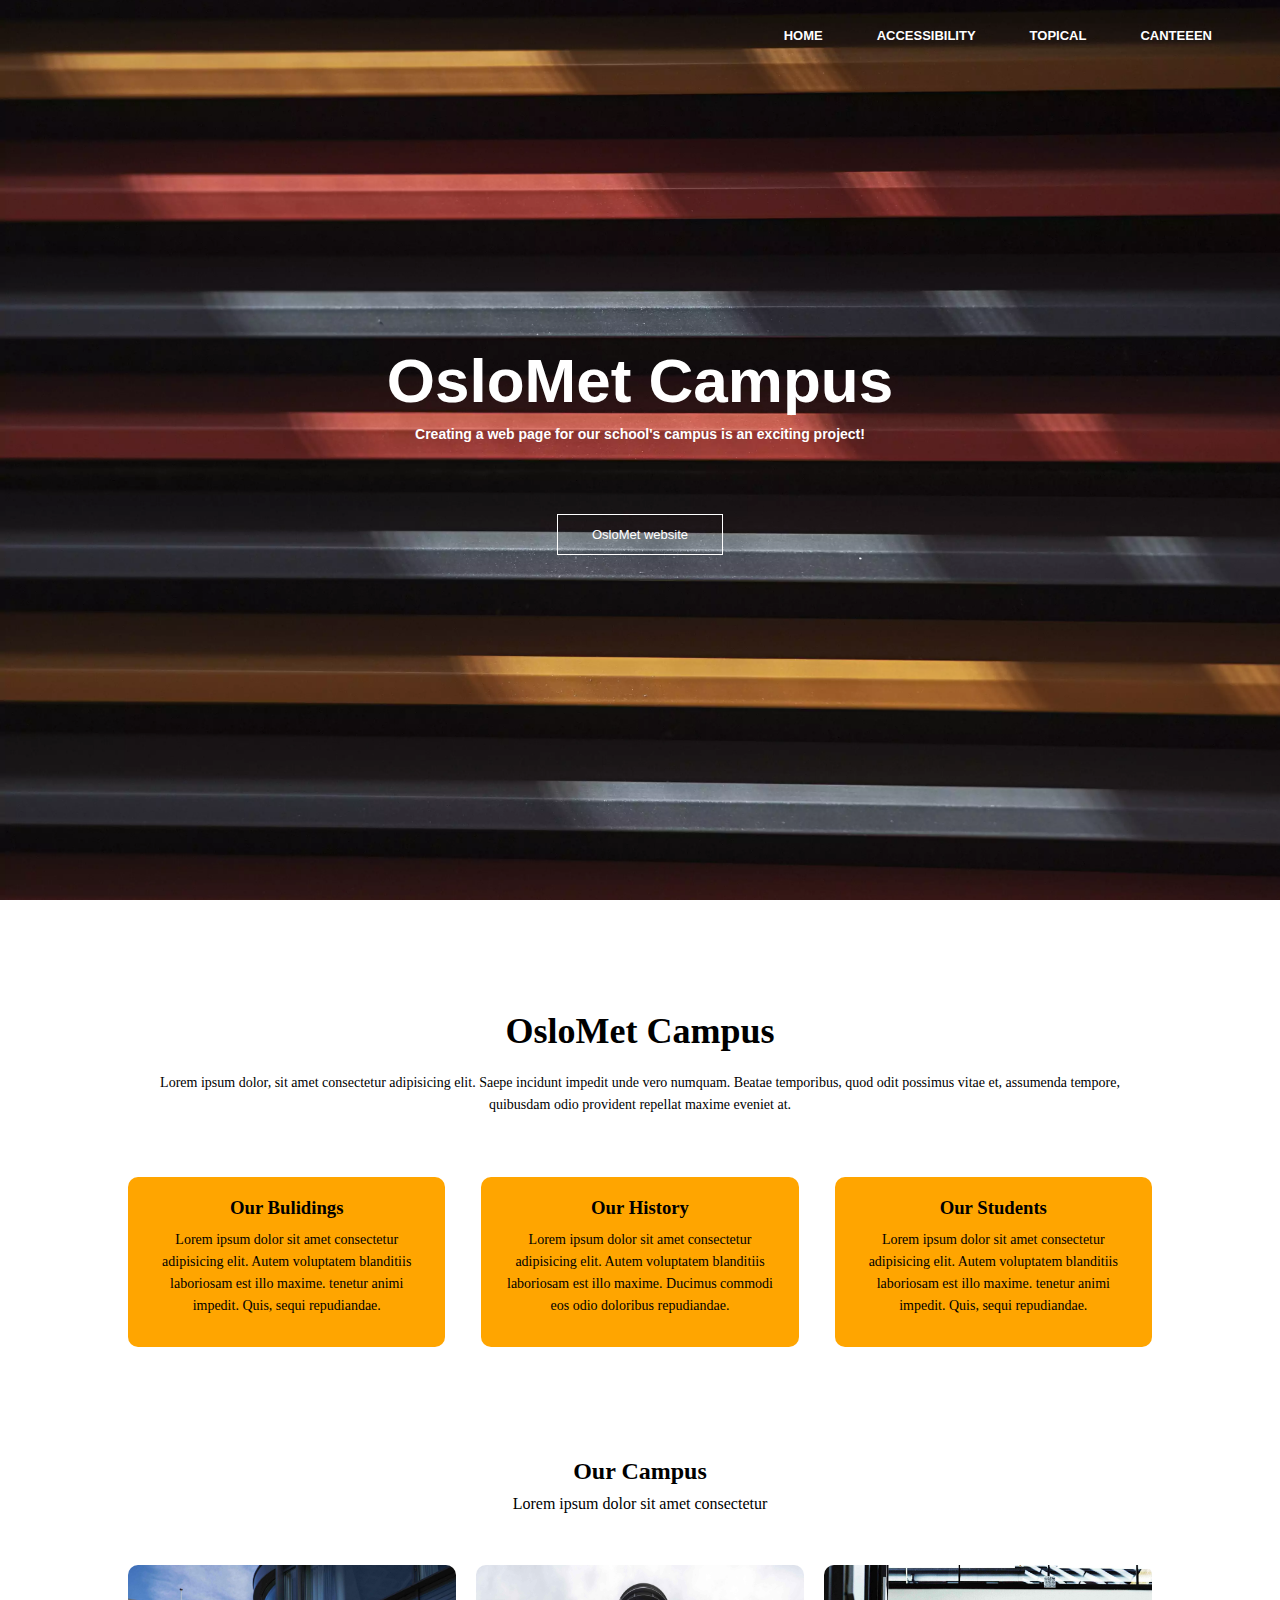
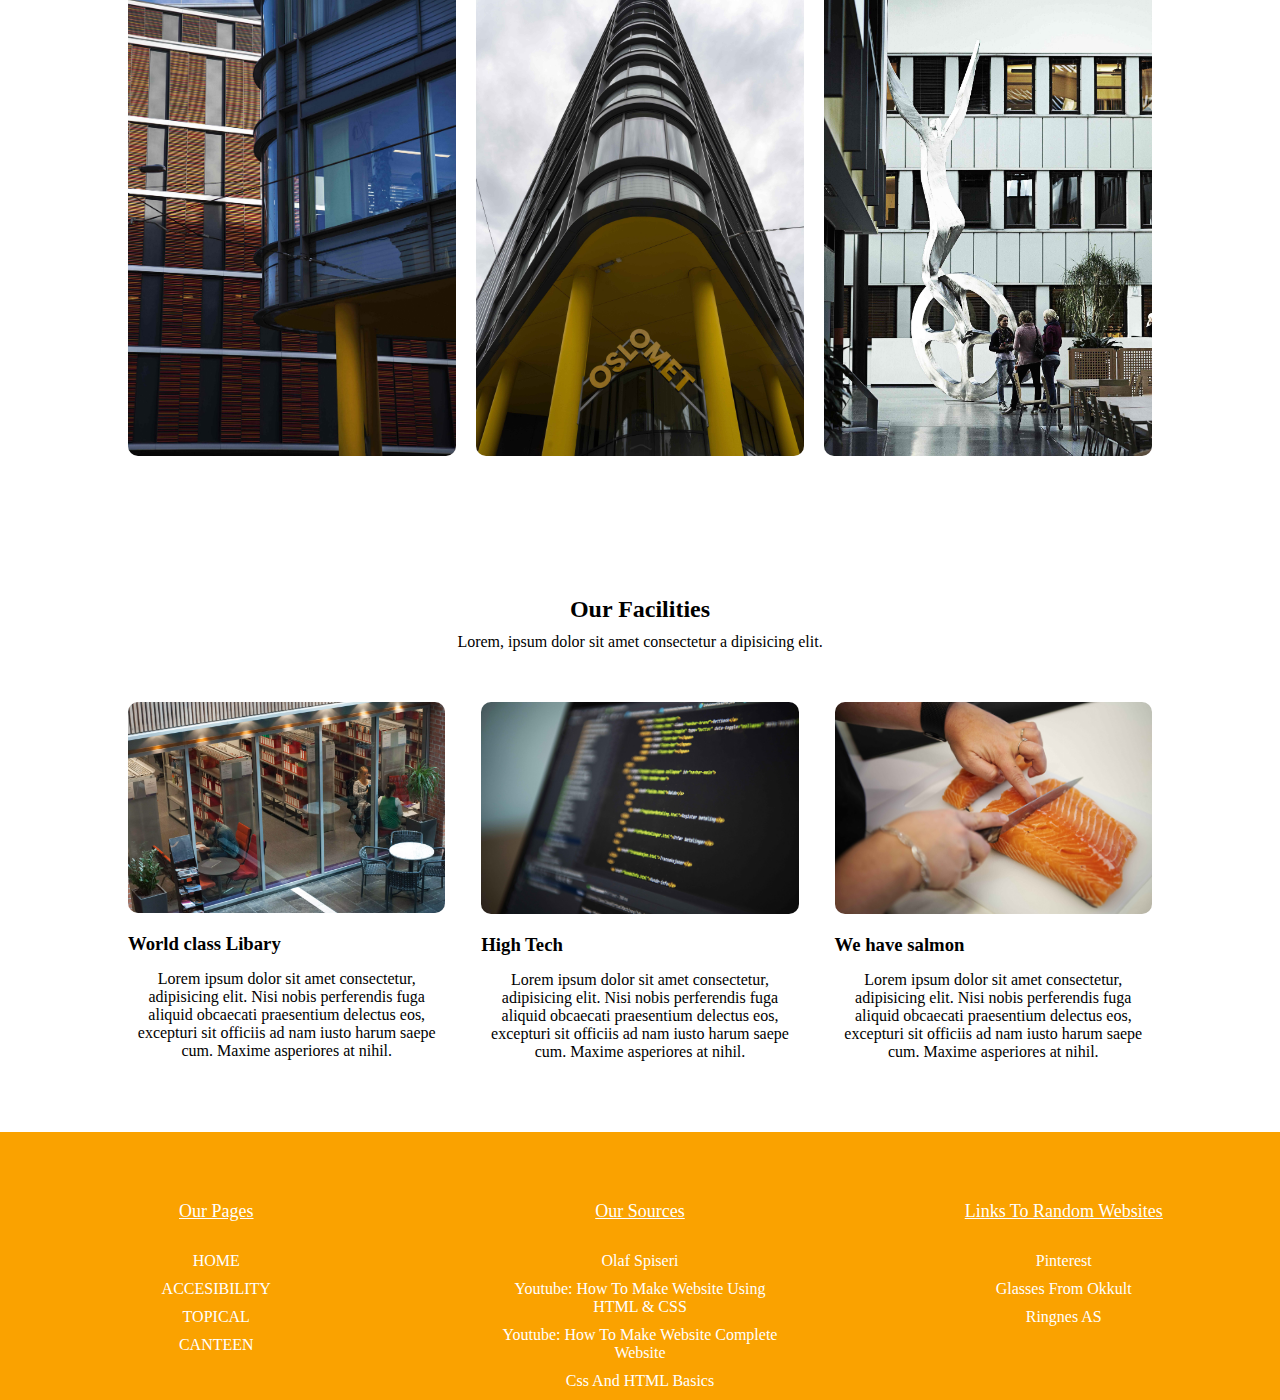
<file: index.html>
<!DOCTYPE html>
<html lang="en">
  <head>
    <meta charset="UTF-8" />
    <meta name="viewport" content="width=device-width, initial-scale=1.0" />
    <title>Exam</title>
    <link rel="stylesheet" type="text/css" href="css/style.css" />
  </head>
  <body>
    <!-- ---->
    <section class="header1">
      <nav>
       
        <div class="nav-links" id="navLinks">
          <!--link-->
          <ul>
            <li><a href="#">HOME</a></li>

            <li><a href="./secondary/accessibiliti.html">ACCESSIBILITY</a></li>

            <li><a href="./secondary/topical.html">TOPICAL</a></li>
        
            <li><a href="./secondary/canteen.html">CANTEEEN</a></li>
          </ul>
        </div>
       <!--link til fontawsom--> 
       
      </nav>
      <div class="text-box">
        <h1>OsloMet Campus<h1>
        <p>
          Creating a web page for our school's campus is an exciting project!
        </p>
        <a href="https://www.oslomet.no/"
        ><button class="more-btn">OsloMet website</button></a>
    </section>

    <!--OsloMet campus-->

    <section class="oslomet-campus">
      <h2>OsloMet Campus</h2>
      <p>Lorem ipsum dolor, sit amet consectetur adipisicing elit. Saepe incidunt impedit unde vero numquam. Beatae temporibus, quod odit possimus vitae et, assumenda tempore, quibusdam odio provident repellat maxime eveniet at.</p>

      <div class="row">
        <div class="course-col">
          <h3>Our Bulidings</h3>
          <p>Lorem ipsum dolor sit amet consectetur adipisicing elit. Autem voluptatem blanditiis laboriosam est illo maxime. 
            tenetur animi impedit. Quis, sequi repudiandae.
          </p>
        </div>
        <div class="course-col">
          <h3>Our History</h3>
          <p>Lorem ipsum dolor sit amet consectetur adipisicing elit. Autem voluptatem blanditiis laboriosam est illo maxime. 
            Ducimus commodi eos odio doloribus 
            repudiandae.
          </p>
        </div>
        <div class="course-col">
          <h3>Our Students</h3>
          <p>Lorem ipsum dolor sit amet consectetur adipisicing elit. Autem voluptatem blanditiis laboriosam est illo maxime. 
          
            tenetur animi impedit. Quis, sequi repudiandae.
          </p>
        </div>
      </div>
    </section>

    <section class="campus">
<h2>Our Campus</h2>
<p>Lorem ipsum dolor sit amet consectetur</p>

  <div class="row">
    <div class="campus-info">
      <img src="../images/p32-.jpg" alt="pic of oslomet campus Pilestedet 32"> <!--sourced under nr.2 images(in accessibility.html)-->
      <div class="layer">
        <h3>Pilestredet 32</h3>
        </div>
    </div>
        <div class="campus-info">
          <img src="../images/campuss.jpg" alt="pic of oslomet campus Pilestedet 35"><!--sourced under nr3. images-->
          <div class="layer">
            <h3>Pilestedet 35</h3>
            </div>
        </div>
            <div class="campus-info">
              <img src="../images/kjeller.jpg" alt="pic of oslomet campus kjeller"><!--sourced under nr4. images-->
              <div class="layer">
                <h3>Kjeller</h3>
              </div>
    </div>
  </div>
    </section>

    <!--fac-->
    <section class="facilities">
      <h2>Our Facilities</h2>
      <p>Lorem, ipsum dolor sit amet consectetur a
        dipisicing elit.
        </p>
      <div class="row">
        <div class="facilities-col">
          <img src="../images/bibliotek.webp" alt="pic of libary"><!--sourced under nr.5 images(in accessibility.html)-->
          <h3>World class Libary</h3>
          <p>Lorem ipsum dolor sit amet consectetur, adipisicing 
            elit. Nisi nobis perferendis 
            fuga aliquid obcaecati praesentium 
            delectus eos, excepturi sit officiis 
            ad nam iusto harum saepe cum. 
            Maxime asperiores at nihil.</p>
           </div>
           <div class="facilities-col">
            <img src="../images/Tech.jpg" alt="pic of a computer"><!--sourced under nr.6 images(in accessibility.html)-->
            <h3>High Tech</h3>
            <p>Lorem ipsum dolor sit amet consectetur, adipisicing 
              elit. Nisi nobis perferendis 
              fuga aliquid obcaecati praesentium 
              delectus eos, excepturi sit officiis 
              ad nam iusto harum saepe cum. 
              Maxime asperiores at nihil.</p>
             </div>
             <div class="facilities-col">
              <img src="../images/Laksen.jpg" alt="pic of salmon"><!--sourced under nr.7 images(in accessibility.html)-->
              <h3>We have salmon</h3>
              <p>Lorem ipsum dolor sit amet consectetur, adipisicing 
                elit. Nisi nobis perferendis 
                fuga aliquid obcaecati praesentium 
                delectus eos, excepturi sit officiis 
                ad nam iusto harum saepe cum. 
                Maxime asperiores at nihil.</p>
              </div>
      </div>
    </section>
 </body>
   <!--this is the footer, it has 3 rows.
  We linked our other pages here and some random links to other websites.
Our footer also has our main sources that we used to make the pages.
We wanted a clean look on the footer and u can se the design in the css.
-->
<!--soure to design is nr 1 and 3 in soures (in accessibility.html)-->
 <footer class="footer">
  <div class="container">
    <div class="row">
      <div class="footer-col">
        <h4>Our pages</h4>
        <ul>
          <li><a href="">HOME</a></li>
          <li><a href="./secondary/accessibility.html">ACCESIBILITY</a></li>
          <li><a href="./secondary/topical.html">TOPICAL</a></li>
          <li><a href="./secondary/canteen.html">CANTEEN</a></li>
        </ul>
      </div>
      <div class="footer-col">
        <h4>Our sources</h4>
        <ul>
          <li><a href="https://sio.no/mat-og-drikke/spisesteder/Olaf%20spiseri">Olaf Spiseri</a></li>
          <li><a href="https://www.youtube.com/watch?v=oYRda7UtuhA&t=63s">Youtube: How To Make Website Using HTML & CSS</a></li>
          <li><a href="https://www.youtube.com/watch?v=P6YQUAWJbwc&t=0s">Youtube: How To Make Website Complete Website</a></li>
          <li><a href="https://www.w3schools.com/html/html_images_picture.asp">Css and HTML basics</a></li>
        </ul>
      </div>
      <div class="footer-col">
        <h4>Links to random websites</h4>
        <ul>
          <li><a href="https://no.pinterest.com/">Pinterest</a></li>
          <li><a href="https://okkult.com/collections/briller">Glasses from Okkult</a></li>
          <li><a href="https://www.ringnes.no/">Ringnes AS</a></li>
         
        </ul>
      </div>
  
      
      </div>
    </div>
  </div>
</footer>

 

</html>
</file>
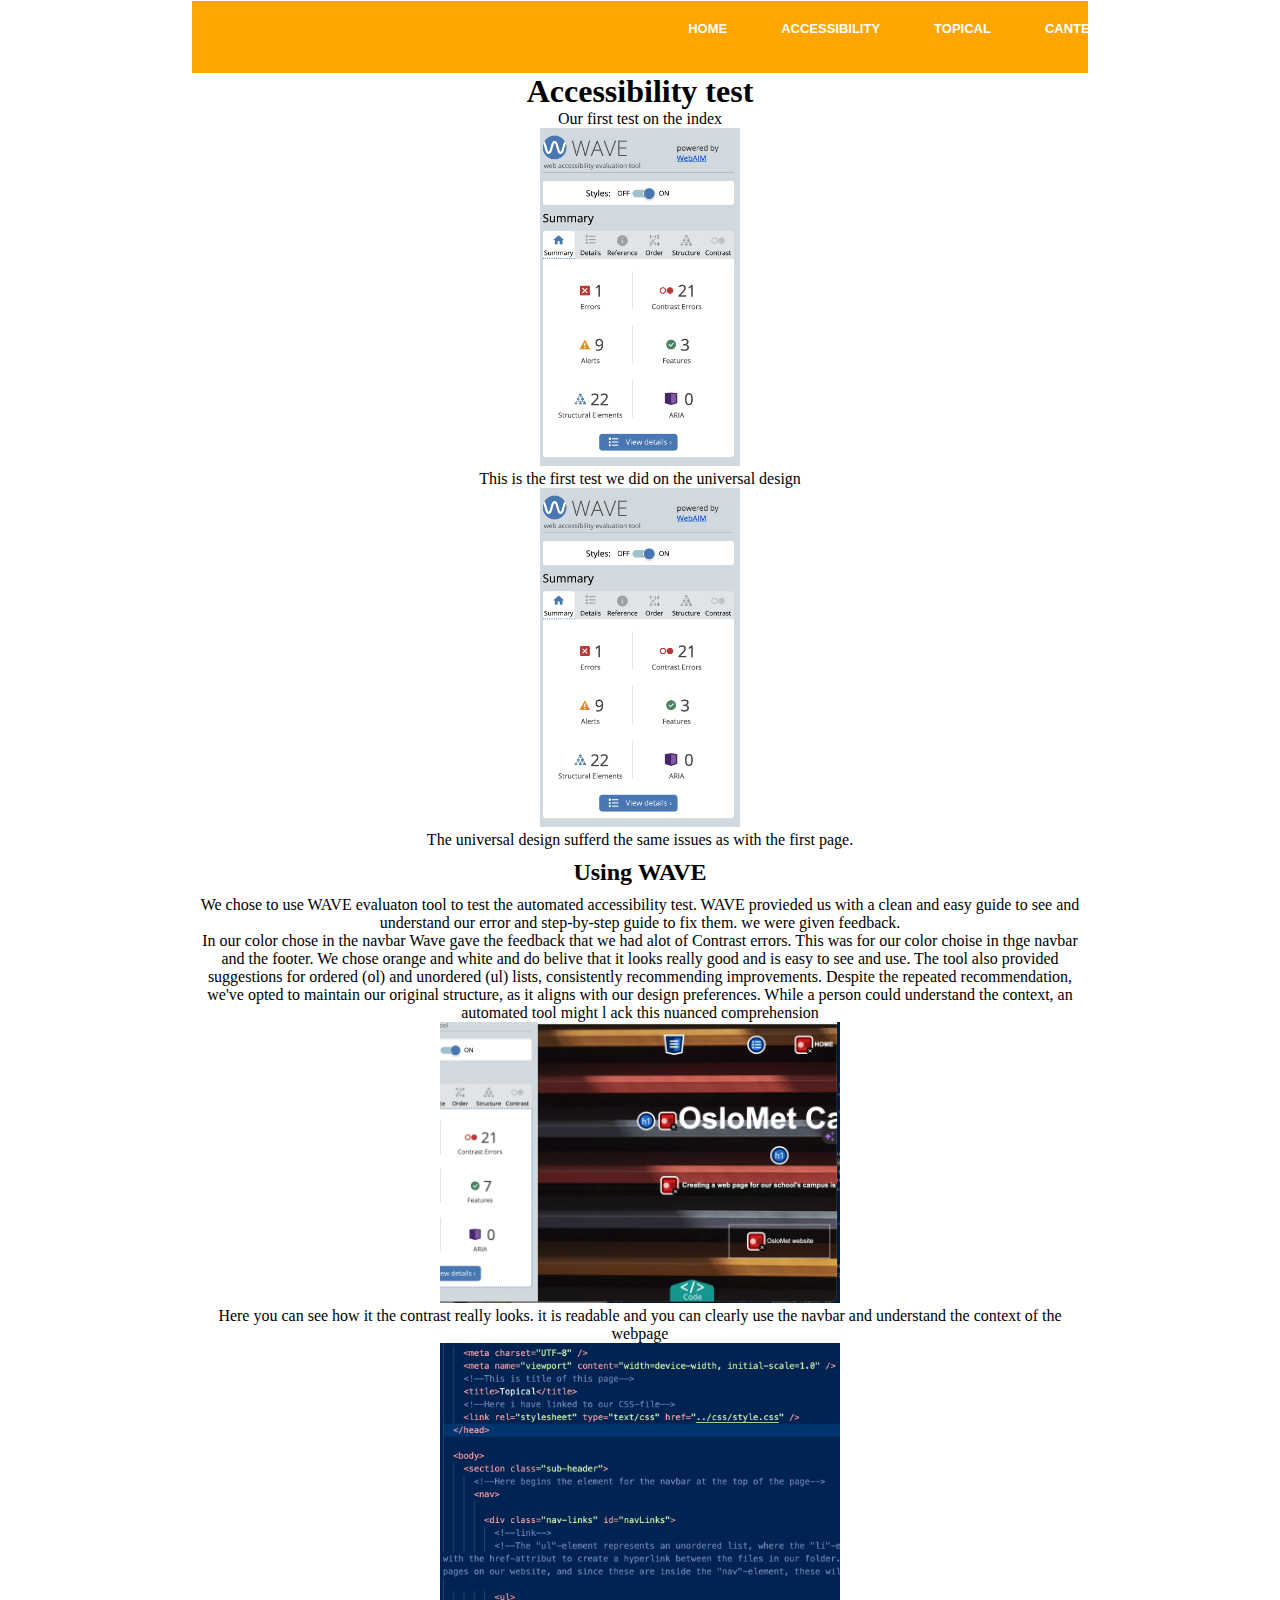
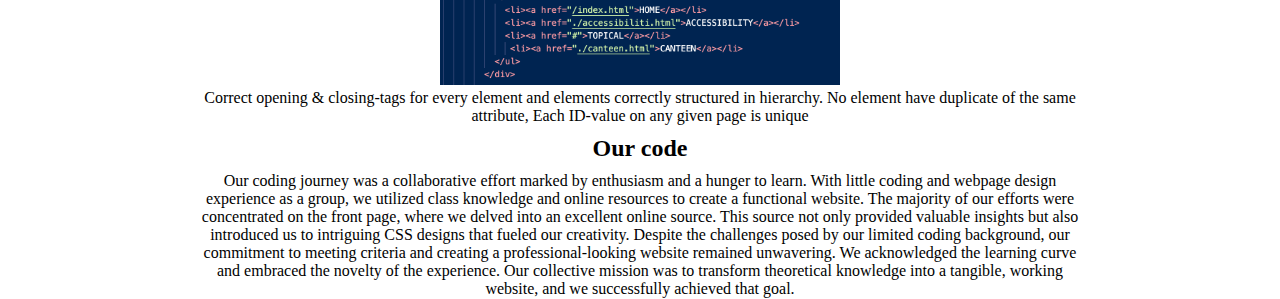
<file: secondary/accessibiliti.html>
<!DOCTYPE html>
<html lang="en">
  <head>
    <meta charset="UTF-8" />
    <meta name="viewport" content="width=device-width, initial-scale=1.0" />
    <link rel="stylesheet" type="text/css" href="../css/style.css" />
  </head>  
  <body>
    <article>
    <title>Accessibility tests</title>
    <section class="sub-header">
      <nav>

        <div class="nav-links" id="navLinks">
          <!--link-->
         
          <ul>
            <li><a href="/index.html">HOME</a></li>
            <li><a href="./accessibiliti.html">ACCESSIBILITY</a></li>
            <li><a href="./topical.html">TOPICAL</a></li>
            <li><a href="#">CANTEEN</a></li>
          </ul>
        </div>
      </nav>
    </section>



    <h1>Accessibility test</h1>
    <section class="accses">

    <p>Our first test on the index</p>
    <img src="../images/accessibility part 1.png" alt="pic of 1 test" width="200px"/>

    <p>This is the first test we did on the universal design</p>
    <img src="../images/accessibility part 1.png" alt="pic of 1 test" 
    width="200px"/>
    <p>The universal design sufferd the same issues as with the first page.</p>

    <h2>Using WAVE</h2>

    <p>
      We chose to use WAVE evaluaton tool to test the automated accessibility
      test. WAVE provieded us with a clean and easy guide to see and understand
      our error and step-by-step guide to fix them. we were given feedback.
    </p>
    <p>
      In our color chose in the navbar Wave gave the feedback that we had alot of Contrast errors. This was for our color choise in thge navbar and the footer. 
      We chose orange and white and do belive that it looks really good and is easy to see and use.
      The tool also provided suggestions for ordered (ol) and unordered (ul) lists, 
      consistently recommending improvements. Despite the repeated recommendation,
      we've opted to maintain our original structure, 
      as it aligns with our design preferences. While a person could understand
      the context, an automated tool might l ack this nuanced comprehension
    </p>
    <img src="../images/contrast.png" alt="contrast on page" width="400px"/>

  <p>Here you can see how it the contrast really looks. it is readable and you can clearly use the navbar and understand the context of the webpage</p>
 <img src="../images/hirarcy.png" alt="contrast on page" width="400px" />
  <p>Correct opening & closing-tags for every element and elements correctly structured in hierarchy. 
    No element have duplicate of the same attribute, Each ID-value on any given page is unique
  </p>
 
<h2>Our code</h2>
    <p>Our coding journey was a collaborative effort marked by enthusiasm and a hunger to learn. With little coding and webpage design experience as a group,
       we utilized class knowledge and online 
       resources to create a functional website. 
       The majority of our efforts were concentrated on the front page,
       where we delved into an excellent online source. 
       This source not only provided valuable insights but also introduced us to intriguing 
       CSS designs that fueled our creativity.

      Despite the challenges posed by our limited coding background, 
      our commitment to meeting criteria and creating a professional-looking 
      website remained unwavering. We acknowledged the learning curve and embraced 
      the novelty of the experience. Our collective mission was to transform 
      theoretical knowledge into a tangible, working website, 
      and we successfully achieved that goal.</p>
    </article>
    </section>
</html>

<!--sources
Design
nr.1 
KR,A (2021.mars.05)https://www.youtube.com/watch?v=oYRda7UtuhA&t=63s
nr.2
KR,A(2021.mars.18)https://www.youtube.com/watch?v=P6YQUAWJbwc&t=0s
nr.3
Author(s): W3Schools
Title of Webpage: Font Awesome Icons - Introduction
Website Name: W3Schools
URL: https://www.w3schools.com/icons/fontawesome5_intro.asp

Images
nr.1
bakgrunn.jpg 
Ward.B.A (2022) Andrea Arntzens hus Pilestedet 32
nr.2 
p32
Ward.B.A (2022) Andrea Arntzens hus Pilestedet 32
nr.3 
campus
Vold.S.B (2022) Studiested Pilestedet
nr.4 
kjeller 
Ward.B.A (2022) Kjeller
nr.5
bibliotek
Ward.B.A (2022) Biblioteket 
nr.6 
Tech
Ward.B.A (2022) Anvendt datateknologi
nr.7 
Laks
Ward.B.A (2022) Yrkesfaglærer- resturant og matfag
nr.8 
kantinen 
https://sio.no/mat-og-drikke/spisesteder/Olaf%20spiseri
nr.9
oldman-iphone-655cd950cd93c.webp
ISTOCK/GETTY IMAGES PLUS (2022) 
https://www.newsweek.com/video-clip-elderly-people-learning-use-iphones-warms-hearts-1733720#slideshow/2097640 
nr.10
Casabonne.C (2013) 
https://www.behance.net/gallery/11242185/Universal-Design-Infographic-

Topical text:
nr.1
CBC Radio (27. juni, 2018) 
AI´s problem with disability and diversity, 
https://www.cbc.ca/radio/spark/362-machine-learning-outliers-smart-device-ownership-and-more-1.4279433/ai-s-problem-with-disability-and-diversity-1.4712521 

nr. 2
Houghton. A, (30. august, 2023) 
From hurdles to hope: tackling the challenges of universal design, 
https://www.linkedin.com/pulse/from-hurdles-hope-tackling-challenges-universal-design-houghton#:~:text=Costs%20and%20implementation%3A%20One%20of,features%20creates%20significant%20financial%20burdens.
nr. 3
Afo. K, Grønseth. H, Jeyakumar. T, 

oblig 2 reposetory 
https://github.com/OsloMet-web/HTMLOBLIG2.git







-->
</file>
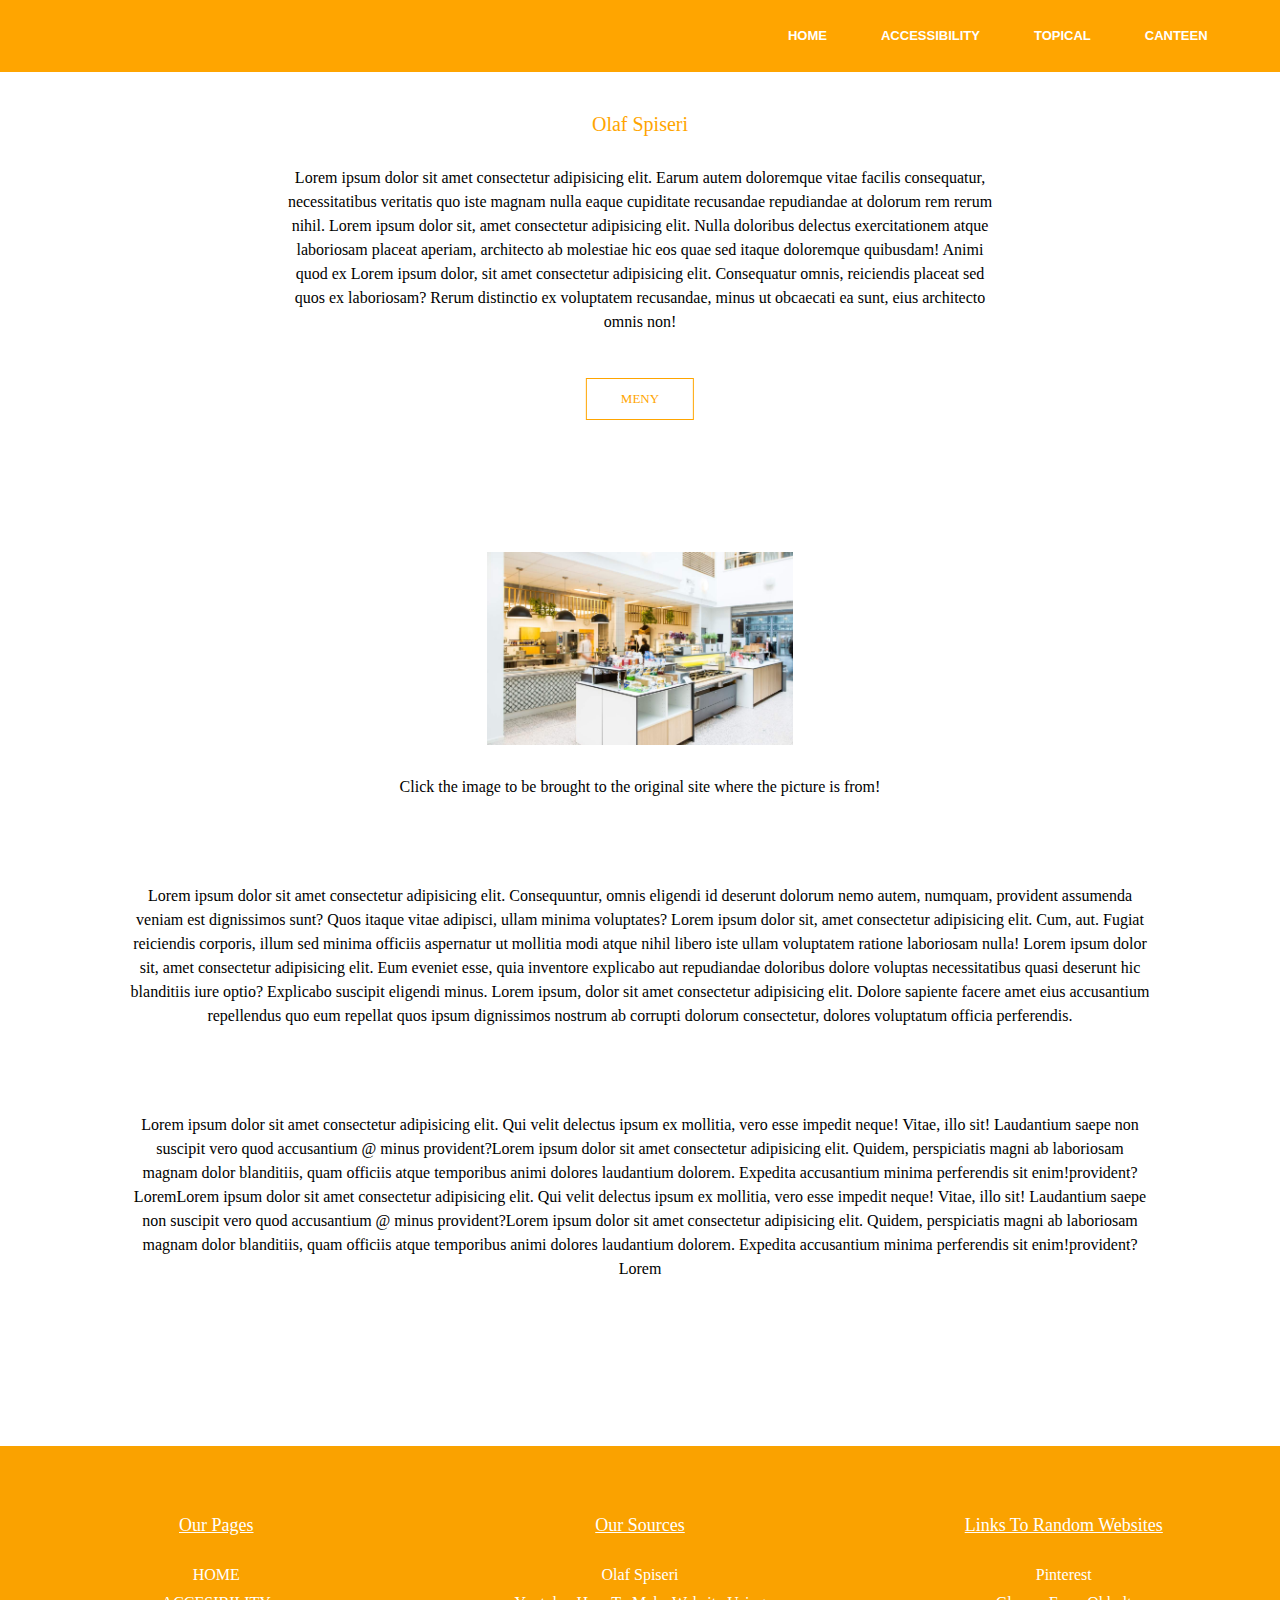
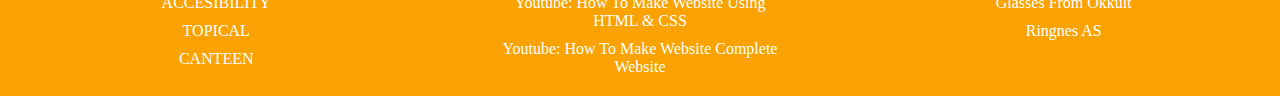
<file: secondary/canteen.html>
<!DOCTYPE html>
<html lang="en">
  <head>
    <meta charset="UTF-8" />
    <meta name="viewport" content="width=device-width, initial-scale=1.0" />
    <title>Olaf Spiseri</title>
    <link rel="stylesheet" type="text/css" href="../css/style.css" />
  </head>

  <body>
    <section class="sub-header">
      <nav>

        <div class="nav-links" id="navLinks">
          <!--link-->
         
          <ul>
            <li><a href="/index.html">HOME</a></li>
            <li><a href="./accessibiliti.html">ACCESSIBILITY</a></li>
            <li><a href="./topical.html">TOPICAL</a></li>
            <li><a href="#">CANTEEN</a></li>
          </ul>
        </div>
      </nav>
    </section>

    <section class="canteen">

        <div class="canteen-col">
          <article>
          <h1>Olaf Spiseri</h1>
          <p>
            Lorem ipsum dolor sit amet consectetur adipisicing elit. Earum autem
            doloremque vitae facilis consequatur, necessitatibus veritatis quo
            iste magnam nulla eaque cupiditate recusandae repudiandae at dolorum
            rem rerum nihil. Lorem ipsum dolor sit, amet consectetur adipisicing
            elit. Nulla doloribus delectus exercitationem atque laboriosam
            placeat aperiam, architecto ab molestiae hic eos quae sed itaque
            doloremque quibusdam! Animi quod ex Lorem ipsum dolor, sit amet consectetur adipisicing elit. Consequatur omnis, reiciendis placeat sed quos ex laboriosam? Rerum distinctio ex voluptatem recusandae, minus ut obcaecati ea sunt, eius architecto omnis non!
          </p>
          <!--here we have a link to the Nobu meny-->
          <a href="https://www.noburestaurants.com/downtown/menus" class="red-btn">MENY</a>
        </div>
        <div class="canteen-col">
          <a
            href="https://sio.no/mat-og-drikke/spisesteder/Olaf%20spiseri"
            target="_blank"
          >
            <!-- links to where the picture was found. _blank opens the link in a new window/tab -->
            <img src="../images/kantinen.JPG" alt="Picture of the canteen" />
          </a>
          <p class="photographer">
            Click the image to be brought to the original site where the picture
            is from!
          </p>

          <p>Lorem ipsum dolor sit amet consectetur adipisicing elit. Consequuntur, omnis eligendi id deserunt dolorum nemo autem, numquam, provident assumenda veniam est dignissimos sunt? Quos itaque vitae adipisci, ullam minima voluptates? Lorem ipsum dolor sit, amet consectetur adipisicing elit. Cum, aut. 
            Fugiat reiciendis corporis, illum sed minima officiis aspernatur ut
             mollitia modi atque nihil libero iste ullam voluptatem ratione laboriosam 
             nulla! Lorem ipsum dolor sit, amet consectetur adipisicing elit. Eum eveniet esse, quia inventore explicabo aut repudiandae doloribus dolore voluptas necessitatibus quasi deserunt hic blanditiis iure optio? Explicabo suscipit eligendi minus. Lorem ipsum, dolor sit amet consectetur adipisicing elit. Dolore sapiente facere amet eius accusantium repellendus quo eum repellat quos ipsum dignissimos nostrum ab corrupti dolorum consectetur, dolores voluptatum officia perferendis.</p>

            <p>Lorem ipsum dolor sit amet consectetur adipisicing elit. 
              Qui velit delectus ipsum ex mollitia, vero esse impedit neque! 
              Vitae, illo sit! Laudantium saepe non suscipit vero quod accusantium @
              minus provident?Lorem ipsum dolor sit amet consectetur adipisicing elit. Quidem, perspiciatis magni ab laboriosam magnam dolor blanditiis, quam officiis atque temporibus animi dolores laudantium dolorem. 
              Expedita accusantium minima perferendis sit enim!provident?LoremLorem ipsum dolor sit amet consectetur adipisicing elit. 
              Qui velit delectus ipsum ex mollitia, vero esse impedit neque! 
              Vitae, illo sit! Laudantium saepe non suscipit vero quod accusantium @
              minus provident?Lorem ipsum dolor sit amet consectetur adipisicing elit. Quidem, perspiciatis magni ab laboriosam magnam dolor blanditiis, quam officiis atque temporibus animi dolores laudantium dolorem. 
              Expedita accusantium minima perferendis sit enim!provident?Lorem</p>
        </article>
        </div>
      </div>

      <div></div>
    </section>
  </body>
  <!--this is the footer, it has 3 rows.
  We linked our other pages here and some random links to other websites.
Our footer also has our main sources that we used to make the pages.
We wanted a clean look on the footer and u can se the design in the css.
-->

  <footer class="footer">
    <div class="container">
      <div class="row">
        <div class="footer-col">
          <h4>Our pages</h4>
          <ul>
            <li><a href="">HOME</a></li>
            <li><a href="">ACCESIBILITY</a></li>
            <li><a href="">TOPICAL</a></li>
            <li><a href="">CANTEEN</a></li>
          </ul>
        </div>
        <div class="footer-col">
          <h4>Our sources</h4>
          <ul>
            <li><a href="https://sio.no/mat-og-drikke/spisesteder/Olaf%20spiseri">Olaf Spiseri</a></li>
            <li><a href="https://www.youtube.com/watch?v=oYRda7UtuhA&t=63s">Youtube: How To Make Website Using HTML & CSS</a></li>
            <li><a href="https://www.youtube.com/watch?v=P6YQUAWJbwc&t=0s">Youtube: How To Make Website Complete Website</a></li>
            <li><a href=""></a></li>
          </ul>
        </div>
        <div class="footer-col">
          <h4>Links to random websites</h4>
          <ul>
            <li><a href="https://no.pinterest.com/">Pinterest</a></li>
            <li><a href="https://okkult.com/collections/briller">Glasses from Okkult</a></li>
            <li><a href="https://www.ringnes.no/">Ringnes AS</a></li>
            <li><a href=""></a></li>
          </ul>
        </div>
    
        
        </div>
      </div>
    </div>
  </footer>
</html>
</file>
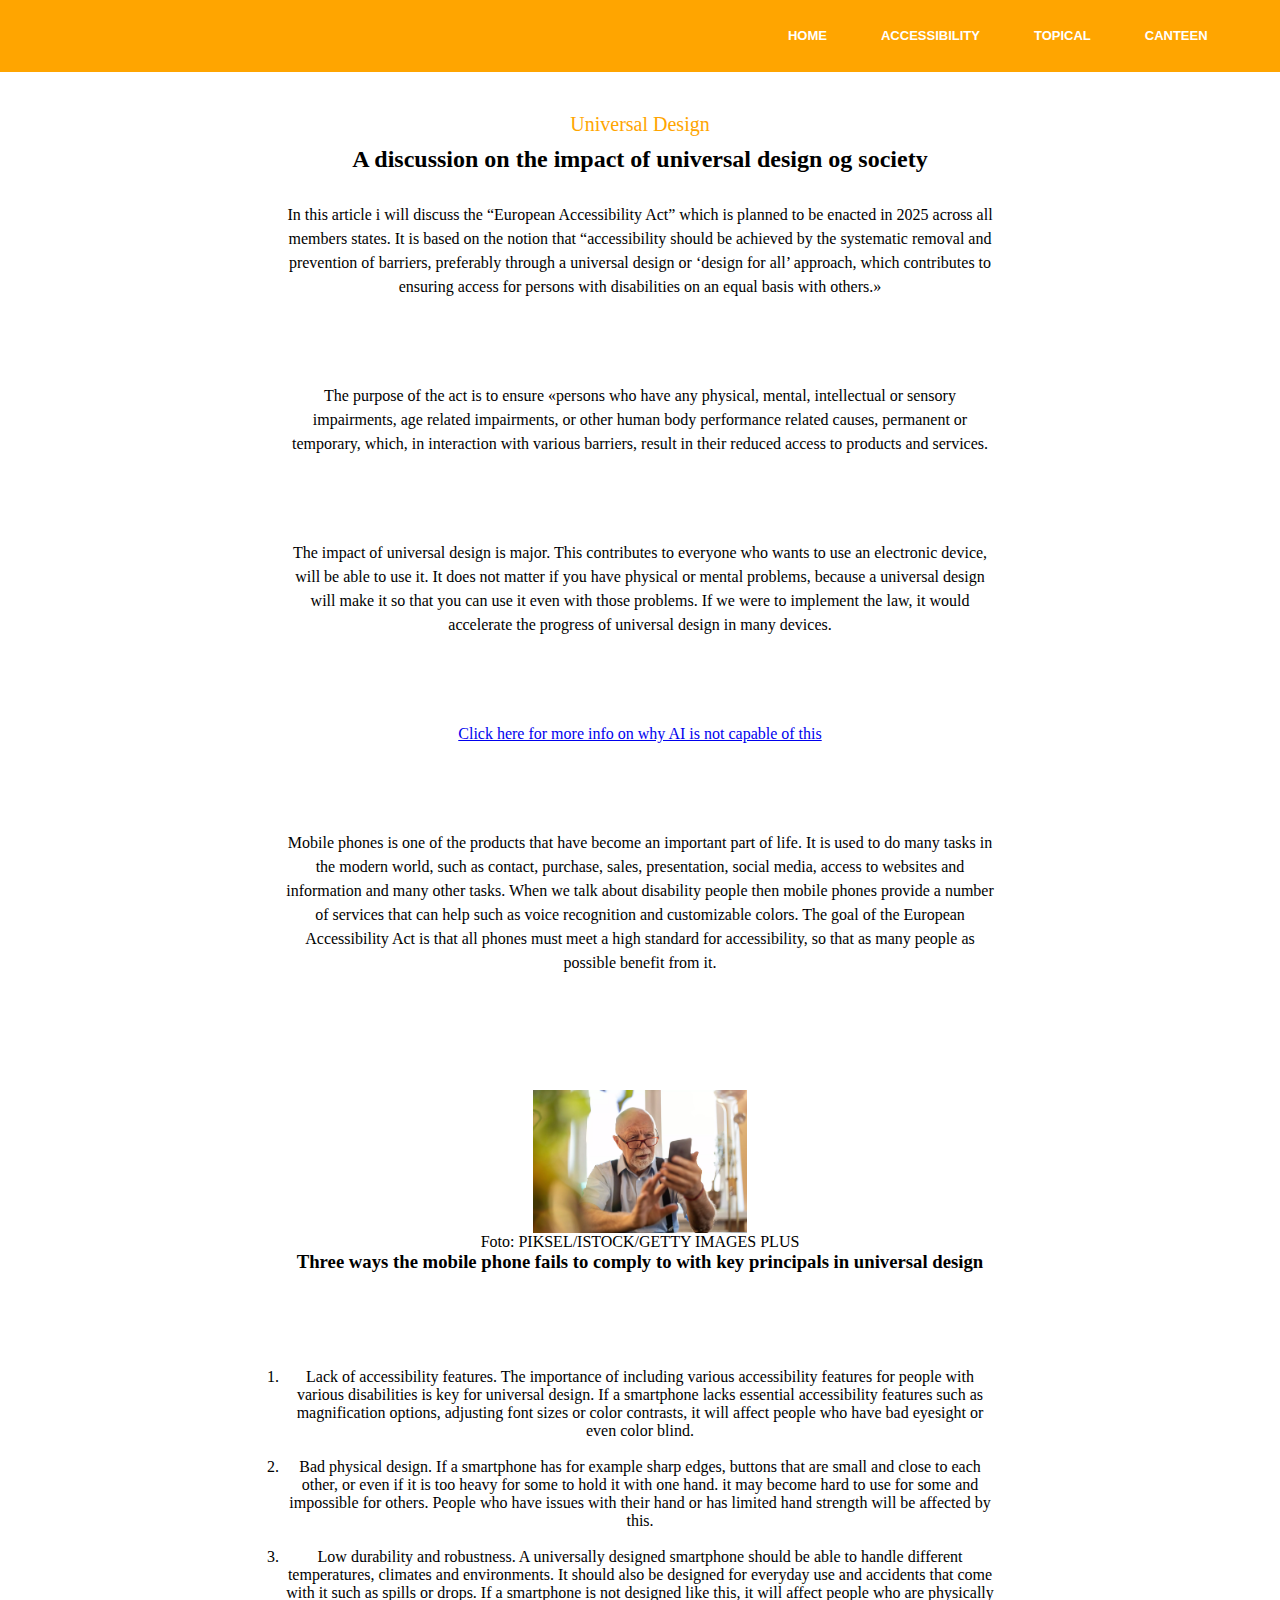
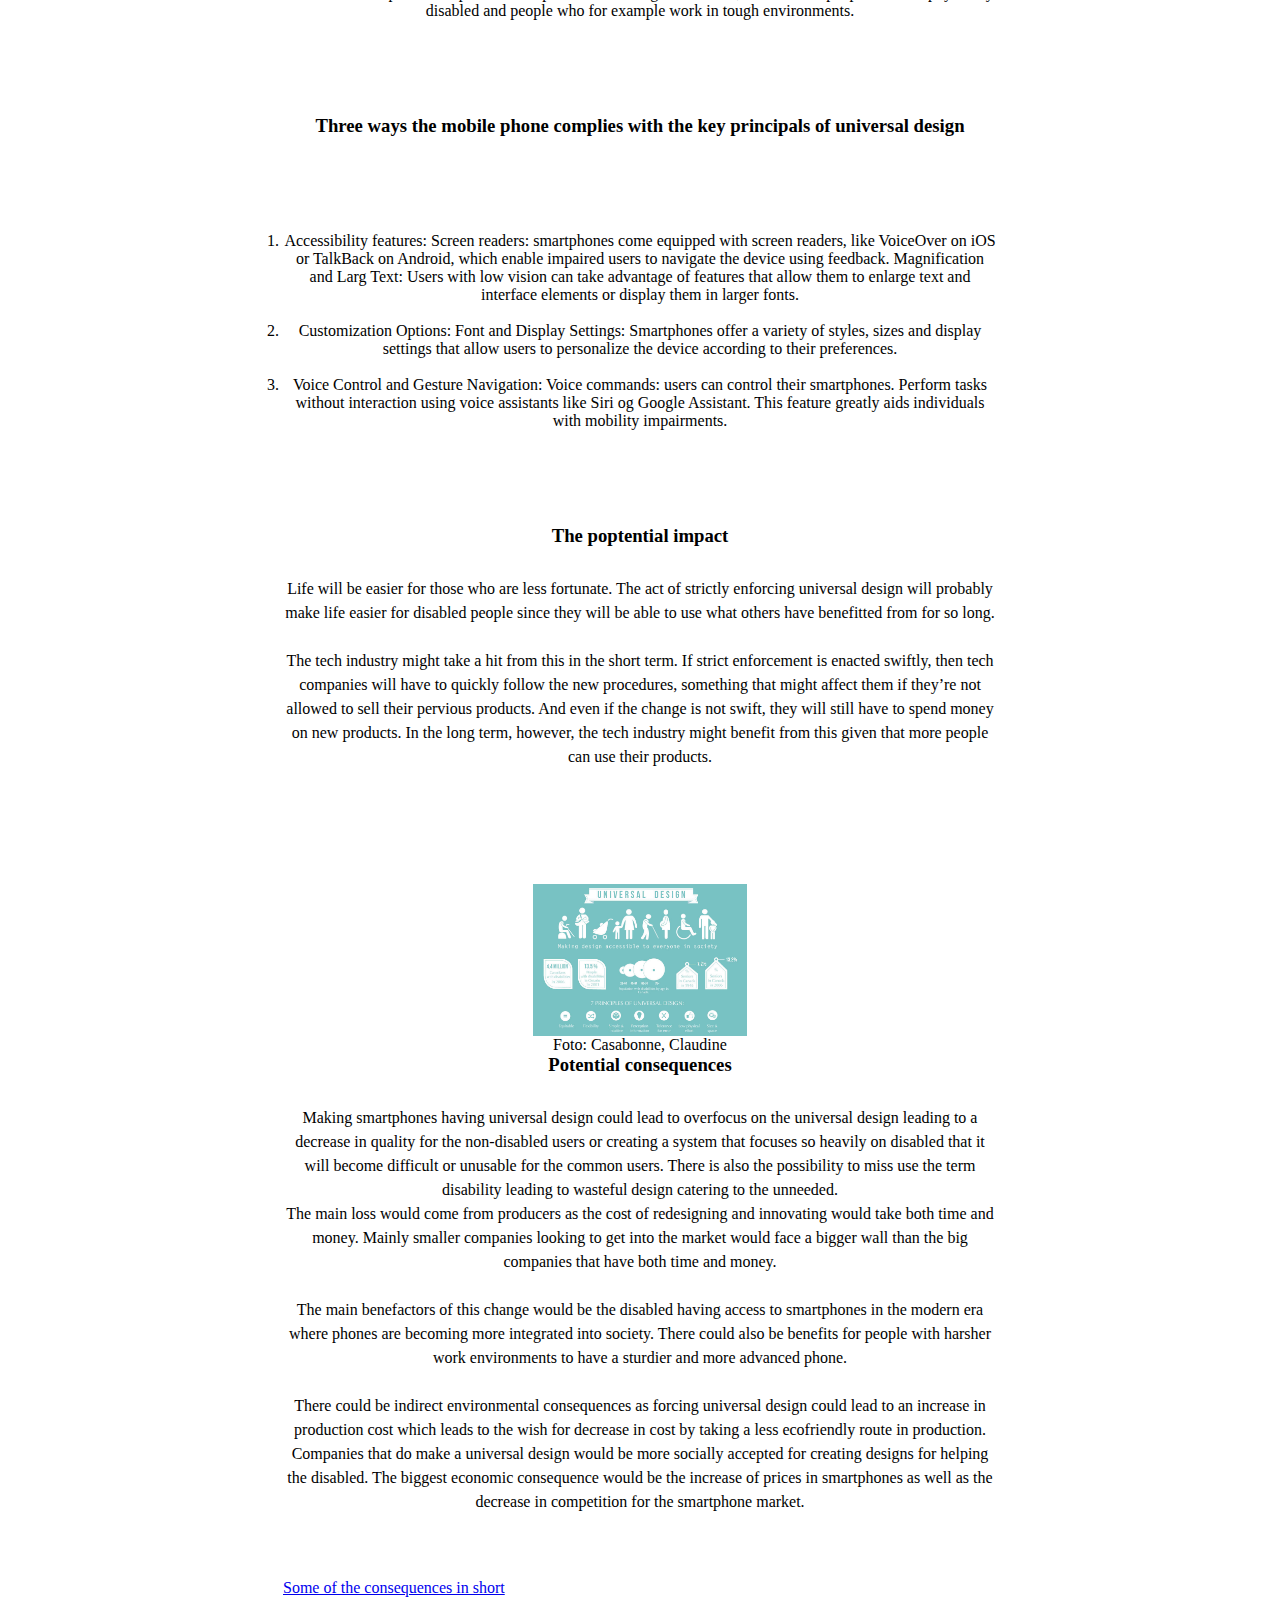
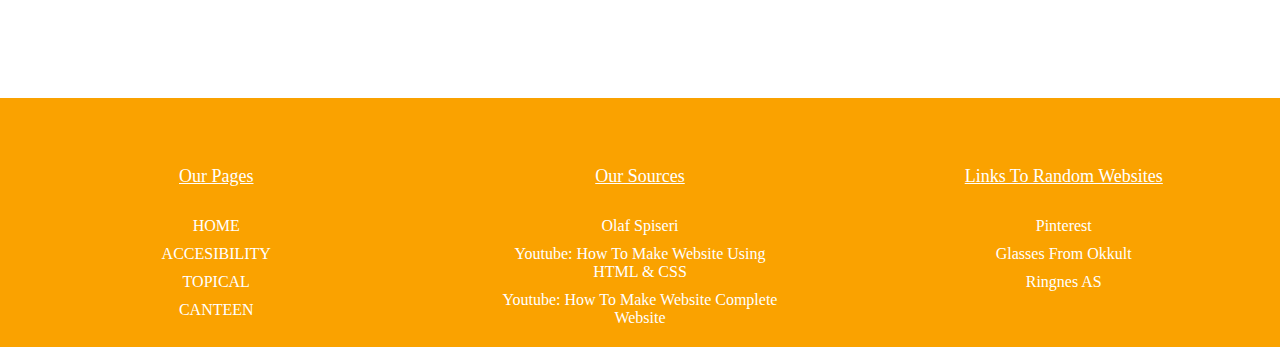
<file: secondary/topical.html>
<!DOCTYPE html>
<html lang="en">
  <head>
    <meta charset="UTF-8" />
    <meta name="viewport" content="width=device-width, initial-scale=1.0" />
    <!--This is title of this page-->
    <title>Topical</title>
    <!--Here i have linked to our CSS-file-->
    <link rel="stylesheet" type="text/css" href="../css/style.css" />
  </head>

  <body>
    <section class="sub-header">
      <!--Here begins the element for the navbar at the top of the page-->
      <nav>
     
        <div class="nav-links" id="navLinks">
          <!--link-->
          <!--The "ul"-element represents an unordered list, where the "li"-element represents the list-items. Further we have used the anchor-element
with the href-attribut to create a hyperlink between the files in our folder. We have also written the names of the different
pages on our website, and since these are inside the "nav"-element, these will show up on our navbar.-->
          
          <ul>
            <li><a href="/index.html">HOME</a></li>
            <li><a href="./accessibiliti.html">ACCESSIBILITY</a></li>
            <li><a href="#">TOPICAL</a></li>
             <li><a href="./canteen.html">CANTEEN</a></li>
          </ul>
        </div>

      </nav>
    </section>

    <section class="canteen">
   
        <div class="canteen-col">
          <!--This is where the text begins having the name "article"-->
          <article>
          <h1>Universal Design</h1>
          <h2>A discussion on the impact of universal design og society</h2>
          <p>
            In this article i will discuss the “European Accessibility Act”
            which is planned to be enacted in 2025 across all members states. It
            is based on the notion that “accessibility should be achieved by the
            systematic removal and prevention of barriers, preferably through a
            universal design or ‘design for all’ approach, which contributes to
            ensuring access for persons with disabilities on an equal basis with
            others.»
         </p>
            <p>
            The purpose of the act is to ensure «persons who have any
            physical, mental, intellectual or sensory impairments, age related
            impairments, or other human body performance related causes,
            permanent or temporary, which, in interaction with various barriers,
            result in their reduced access to products and services.
         </p>
            <p>
            The impact of universal design is major. This contributes to everyone who wants to use an
            electronic device, will be able to use it. It does not matter if you have physical or mental
            problems, because a universal design will make it so that you can use it even with those problems.
            If we were to implement the law, it would accelerate the progress of universal design in many devices.

           </p>

            <!--Added a link to a website where more of the information just stated is-->
           <p> 

            <a href="https://www.cbc.ca/radio/spark/362-machine-learning-outliers
            -smart-device-ownership-and-more-1.4279433/ai-s-problem-with-disability
            -and-diversity-1.4712521">Click here for more info on why AI is not capable of this </a>
            <p> 
            Mobile phones is one of the products that have become an important part of life. It is used to do many tasks in the modern world,
            such as contact, purchase, sales, presentation, social media, access to websites and information and
            many other tasks.
            When we talk about disability people then mobile phones provide a number of services that can help such
            as voice recognition and customizable colors.
            The goal of the European Accessibility Act is that all phones must meet a high standard for accessibility,
            so that as many people as possible benefit from it.
            </p>
            <!--We uploaded the picture and put it in the "images"-folder, then we linked to it via the "img"-tag folloved up by the "src"-attribut.
            Then we added an "alt"-attribut in case the image won`t load. Then we added the class so we could design it in the CSS-file.
            Lastly we used the "figcaption"-element to get a caption under the image where the photographer is displayed.-->
            <img src="../images/oldman_iphone.webp" alt="oldman_with_iphone" class="topical_picture1"><figcaption id="images-caption1">Foto: PIKSEL/ISTOCK/GETTY IMAGES PLUS</figcaption>
            <!--nr 9 in soures images in accessibility file-->
            <h3>Three ways the mobile phone fails to comply to with key principals in universal design </h3>
            <p>
              <!--The "ol"-element represents a numbered list, with the "il"-element representing the start of a new number in the sequence.
              The "br"-element represents the start of a new line-->
            <ol>
            <li>Lack of accessibility features. The importance of including various accessibility features for people with
            various disabilities is key for universal design. If a smartphone lacks essential accessibility features such
            as magnification options, adjusting font sizes or color contrasts, it will affect people who have bad eyesight
            or even color blind.</li><br>
            
            <li>Bad physical design. If a smartphone has for example sharp edges, buttons that are small and close to each other,
            or even if it is too heavy for some to hold it with one hand. it may become hard to use for some and impossible for others.
            People who have issues with their hand or has limited hand strength will be affected by this. </li><br>
            
            <li> Low durability and robustness. A universally designed smartphone should be able to handle different temperatures,
            climates and environments. It should also be designed for everyday use and accidents that come with it such as spills
            or drops. If a smartphone is not designed like this, it will affect people who are physically disabled and people who
            for example work in tough environments. </li>
            </ol>
            </p>
            <h3>Three ways the mobile phone complies with the key principals of universal design</h3>
            <p>
            <ol>
            <li>Accessibility features: Screen readers: smartphones come equipped with screen readers, like VoiceOver on iOS or TalkBack
            on Android, which enable impaired users to navigate the device using feedback. Magnification and Larg Text: Users with low
            vision can take advantage of features that allow them to enlarge text and interface elements or display them in larger fonts. </li><br>
            <li>Customization Options: Font and Display Settings: Smartphones offer a variety of styles, sizes and display settings that allow
            users to personalize the device according to their preferences. </li><br>
            <li>Voice Control and Gesture Navigation: Voice commands: users can control their smartphones. Perform tasks without interaction using
            voice assistants like Siri og Google Assistant. This feature greatly aids individuals with mobility impairments. </li>
            </ol>
            </p>
            <h3>The poptential impact</h3>
            <p>
            Life will be easier for those who are less fortunate. The act of strictly enforcing universal design will probably make life easier for
            disabled people since they will be able to use what others have benefitted from for so long.<br>
            <br>The tech industry might take a hit from this in the short term. If strict enforcement is enacted swiftly, then tech companies will have
            to quickly follow the new procedures, something that might affect them if they’re not allowed to sell their pervious products. And even
            if the change is not swift, they will still have to spend money on new products. In the long term, however, the tech industry might benefit
            from this given that more people can use their products.
            </p>
            <!--Did the same thing here as with the last image. Added the image from the folder and added an alt-attribut, a class for the CSS and a caption.-->
            <img src="../images/Topical-picture2.jpeg" alt="universal_design_in_short" class="Topical-picture2"><figcaption id="images-caption2">Foto: Casabonne, Claudine</figcaption>
            <!--Nr 10 in sourses img -->
            <h3>Potential consequences</h3>
            <p>
            Making smartphones having universal design could lead to overfocus on the universal design leading to a decrease in quality for the
            non-disabled users or creating a system that focuses so heavily on disabled that it will become difficult or unusable for the common users.
            There is also the possibility to miss use the term disability leading to wasteful design catering to the unneeded. <br>
            The main loss would come from producers as the cost of redesigning and innovating would take both time and money. Mainly smaller companies
            looking to get into the market would face a bigger wall than the big companies that have both time and money.<br>
            <br>The main benefactors of this change would be the disabled having access to smartphones in the modern era where phones are becoming more integrated
            into society. There could also be benefits for people with harsher work environments to have a sturdier and more advanced phone. <br>
            <br>There could be indirect environmental consequences as forcing universal design could lead to an increase in production cost which leads to the
            wish for decrease in cost by taking a less ecofriendly route in production. <br>
            Companies that do make a universal design would be more socially accepted for creating designs for helping the disabled.
            The biggest economic consequence would be the increase of prices in smartphones as well as the decrease in competition for the smartphone market.
            </p>
            <!--A new link to another website where you can find some more infomation on some of the consequenses stated in the text. The href-attribut specifies the URL of the page the link sends you to.-->
            <a href="https://www.linkedin.com/pulse/from-hurdles-hope-tackling-challenges-universal-design-houghton#:
            ~:text=Costs%20and%20implementation%3A%20One%20of,features%20creates%20significant%20financial%20burdens.">Some of the consequences in short</a>
            </article>
        </div>
      
      </div>

      <div></div>
    </section>
  </body>
    <!--this is the footer, it has 3 rows.
  We linked our other pages here and some random links to other websites.
Our footer also has our main sources that we used to make the pages.
We wanted a clean look on the footer and u can se the design in the css.
-->
  <footer class="footer">
    <div class="container">
      <div class="row">
        <div class="footer-col">
          <h4>Our pages</h4>
          <ul>
            <li><a href="">HOME</a></li>
            <li><a href="">ACCESIBILITY</a></li>
            <li><a href="">TOPICAL</a></li>
            <li><a href="">CANTEEN</a></li>
          </ul>
        </div>
        <div class="footer-col">
          <h4>Our sources</h4>
          <ul>
            <li><a href="https://sio.no/mat-og-drikke/spisesteder/Olaf%20spiseri">Olaf Spiseri</a></li>
            <li><a href="https://www.youtube.com/watch?v=oYRda7UtuhA&t=63s">Youtube: How To Make Website Using HTML & CSS</a></li>
            <li><a href="https://www.youtube.com/watch?v=P6YQUAWJbwc&t=0s">Youtube: How To Make Website Complete Website</a></li>
            <li><a href=""></a></li>
          </ul>
        </div>
        <div class="footer-col">
          <h4>Links to random websites</h4>
          <ul>
            <li><a href="https://no.pinterest.com/">Pinterest</a></li>
            <li><a href="https://okkult.com/collections/briller">Glasses from Okkult</a></li>
            <li><a href="https://www.ringnes.no/">Ringnes AS</a></li>
            <li><a href=""></a></li>
          </ul>
        </div>
    
        
        </div>
      </div>
    </div>
  </footer>
</html>
</file>
<file: css/style.css>
* {
  margin: 0;
  padding: 0;

  text-align: center;
}
/* (in accessibility.html) is the soures used in the css design*/
/*This is the first header to the main index file*/

/*nr 1 in design soures*/
.header1 {
  min-height: 100vh;
  width: 100%;
  background-image: url("../images/bakgrunn.webp"); /* soure under nr1 images*/
  background-blend-mode: dark;
  background: linear-gradient(to top rgba(4, 9, 30, 0.5), rgba(4, 9, 30, 0.5));
  background-size: cover;
  background-position: center;
  position: relative;
}

/*this is the base for the navbar we use on all the pages (nr1 in soures design)*/
nav {
  display: flex;
  padding: 2% 26% 8%;
  justify-content: space-between;
  align-items: center;
  position: relative;
  top: 0;
  padding-right: 0;
  width: 100%;
}
/*for the outlook on the links (nr1)*/
.nav-links {
  flex: 1;
  text-align: right;
}
/*this is the design of the nav bar(nr1)*/
.nav-links ul {
  list-style: none;
  margin: 0;
  padding: 0;
}
/* to give the links a placement(nr1)*/
.nav-links ul li {
  display: inline-block;
  margin-left: 50px;
}
.nav-links ul li a {
  text-decoration: none;
  color: white;
  font-family: Arial, Helvetica, sans-serif;
  font-weight: bold;
  transition: 0.4s ease-in-out;
  font-size: 13px;
}
/*this function is for makin the links white when you hover over (nr1)*/
ul li a:hover {
  color: black;
}
/*to make a heading for the frontpage (nr1)*/
.text-box {
  width: 90%;
  position: absolute;
  color: white;
  top: 50%;
  left: 50%;
  transform: translate(-50%, -50%);
  text-align: center;
  font-family: Arial, Helvetica, sans-serif;
}
/*the logo in the middle of the page(nr1)*/
.text-box h1 {
  font-size: 62px;
}
/*the subheading underneath the main headings(nr1)*/
.text-box p {
  margin: 10px 0 40px;
  font-size: 14px;
  color: white;
}
/*this is for the link to the oslomet page*/
.more-btn {
  display: inline-block;
  text-decoration: none;
  color: white;
  border: 1px solid white;
  background-color: white;
  padding: 12px 34px;
  font-size: 13px;
  position: relative;
  cursor: pointer;
  background: transparent;
}
/*to make a hover effect to the button (nr1)*/

.more-btn:hover {
  background-color: orange;
  transition: 1s;
  border: 1px solid orange;
}

/*this is for the first h1 on the page and a little text under (nr1 and 3)*/
.oslomet-campus {
  width: 80%;
  margin: auto;
  text-align: center;
  padding-top: 100px;
}
.oslomet-campus h1 {
  font-size: 36px;
  font-weight: 600;
}
.oslomet-campus h2 {
  font-size: 36px;
  font-weight: 600;
}
.oslomet-campus p {
  color: black;
  font-size: 14px;
  font-weight: 300;
  line-height: 22px;
  padding: 10px;
}

/*to make the row effect on the collunms under under the first h2*/
.row {
  margin-top: 5%;
  display: flex;
  justify-content: space-between;
}

/* to show off how we can make text collums with color and it made for some fun design*/
.course-col {
  flex-basis: 31%;
  background: orange;
  border-radius: 10px;
  margin-bottom: 5%;
  padding: 20px 12px;
  box-sizing: border-box;
  transition: 0.5s;
}
h2 {
  text-align: center;
  font-weight: 600;
  margin: 10px 0;
}
/*we wanted a small hover effect on out collums*/
.course-col:hover {
  box-shadow: 0 0 20px 0px rgba(0, 0, 0, 0.4);
}
/*campus*/
/*this is some more design. here we have 3 images of the school campus*/
.campus {
  width: 80%;
  margin: auto;
  text-align: center;
  padding-top: 50px;
}

.campus-info {
  flex-basis: 32%;
  border-radius: 10px;
  margin-bottom: 30px;
  position: relative;
  overflow: hidden;
}
/* desing og the img (nr 3)*/
.campus-info img {
  width: 100%;
  display: block;
}
/*this is the layer effect that makes the orange pop up with text*/
.layer {
  background: transparent;
  height: 100%;
  width: 100%;
  position: absolute;
  top: 0;
  left: 0;
  transition: 0.5s;
}
/*when you hover over it this will happen (nr1)*/
.layer:hover {
  background: rgba(255, 120, 17, 0.825);
}
/*to make the text pop up when you hover*/
.layer h3 {
  width: 100%;
  font-weight: 500;
  color: white;
  font-size: 26px;
  bottom: 0;
  left: 50%;
  transform: translateX(-50%);
  position: absolute;
  opacity: 0;
  transition: 0.5s;
}
/*when you hover over it this will happen (nr2)*/
.layer:hover h3 {
  bottom: 49%;
  opacity: 1;
} /*ends here*/

/*in this part we just tok 3 images from the OsloMet web site to show of some of 
thefacilies the uni has (nr 1) */
.facilities {
  width: 80%;
  margin: auto;
  text-align: center;
  padding-top: 100px;
}
/*this is for the collums that the images are goiging to be inside (nr1) */
.facilities-col {
  flex-basis: 31%;
  border-radius: 10px;
  margin-bottom: 5%;
  text-align: left;
}
/*fix the img and n1 and 3 in design*/
.facilities-col img {
  width: 100%;
  border-radius: 10px;
}

.facilities-col p {
  padding: 0;
}
.facilities-col h3 {
  margin-top: 16px;
  margin-bottom: 15px;
  text-align: left;
}

/*------- CSS for all but one site ------- */

.sub-header {
  height: 8vh;
  width: 100%;
  background-size: cover;
  text-align: left;
  position: relative;
  color: orange;
  background-color: orange;
}

.sub-header h1 {
  margin-top: 10px;
}
/* nr1 in design*/
.canteen {
  width: 80%;
  margin: auto;
  padding-top: 10px;
  padding-bottom: 50px;
}

.canteen-col {
  flex-basis: 48%;
  padding: 30px 2px;
}
.canteen-col img {
  width: 100%; /* Adjust as needed */
  height: auto; /* Maintain aspect ratio */
}

.canteen-col h1 {
  padding-top: 0;
  font-size: 20px;
  margin-bottom: 1px;
  color: orange;
  font-weight: 400;
}

.canteen-col p {
  padding: 15px 0 25px;
  margin: 10px 0 40px;
  font-size: 16px;
  line-height: 1.5;
  padding-top: 20px;
}
/* design for the meny*/
.red-btn {
  border: 1px solid orange;
  background: transparent;
  color: orange;
  position: relative;
  top: 50%;
  left: 50%;
  transform: translate(-50%, -50%);
  align-items: center;
  display: inline-block;
  text-decoration: none;
  cursor: pointer;
  padding: 12px 34px;
  font-size: 13px;
}

.red-btn:hover {
  color: #fff;
}
.canteen img {
  padding-top: 50px;
  max-width: 30%;
  height: auto;
  margin-bottom: 10px;
  display: block;
  margin: auto;
}
/* the img on the topical page*/
.topical img {
  width: 100%;
}

.topical_picture1 {
  max-width: 50%;
  height: auto;
  margin-bottom: 10px;
  display: block;
  margin: auto;
}
.Topical_picture2 {
  max-width: 30%;
  height: auto;
  margin-bottom: 10px;
  display: block;
  margin: auto;
}

/* styles elements in the class container */
.container {
  max-width: 1170px;
  margin: auto;
}

/* applies Flexbox layout properties to elements with the class .row */
.row {
  display: flex;
  flex-wrap: wrap;
}

/* removes the default bullet points or numbering (list-style) from unordered list */
ul {
  list-style: none;
}

/* Styling of the footer (nr 2 and 3) this is for all off the footer */
.footer {
  background-color: rgb(250, 162, 0);
  text-align: center;
  padding: 10px 0;
  width: 100%;
  margin-top: 20px;
}

/* defining the width and padding for elements with the class .footer-col */
.footer-col {
  width: 25%;
  padding: 0 15px;
}

/* styles the h4 element in the footer */
.footer-col h4 {
  font-size: 18px;
  color: white;
  text-transform: capitalize;
  margin-bottom: 30px;
  font-weight: 500;
  position: relative;
  text-decoration: underline;
}

/*  targets specific elements within elements having the class .footer-col */
.footer-col ul li {
  color: white;
}

/* creates a margin between each item of the list except the last one */
.footer-col ul li:not(:last-child) {
  margin-bottom: 10px;
}

/* selects and styles anchor elements within the list */
.footer-col ul li a {
  font-size: 16px;
  text-transform: capitalize;
  color: white;
  text-decoration: none;
  font-weight: 300;
  color: white;
  display: block;
  transition: all 0.3s ease;
}

/* creates a hover effect on the anchor element */
.footer-col ul li a:hover {
  color: rgba(255, 255, 255, 0.493);
  padding-left: 10px;
}

/* styles the article element (nr 3) */
article {
  margin: auto;
  text-align: center;
  text-align: justify;
  display: block;
  font-family: "Times New Roman", Times, serif;
  padding: 1px;
  max-width: 70%;
}
</file>
